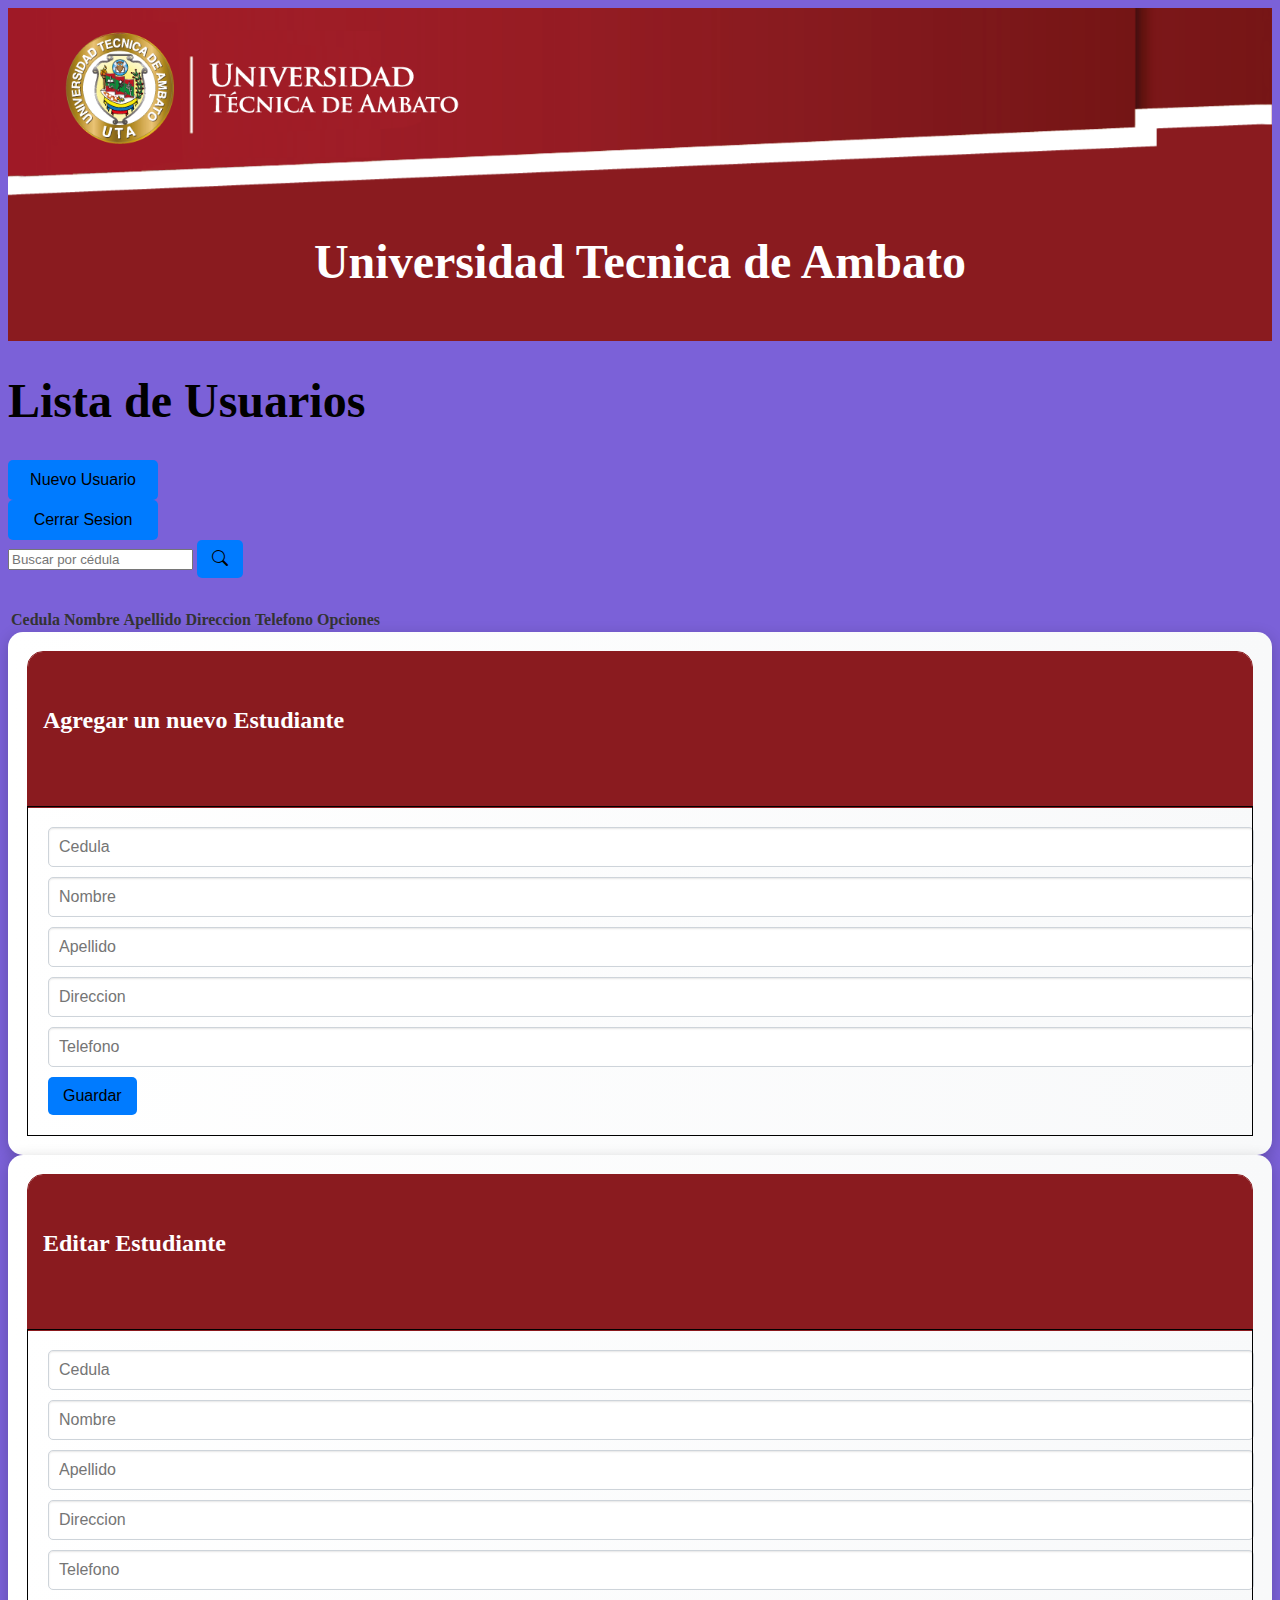
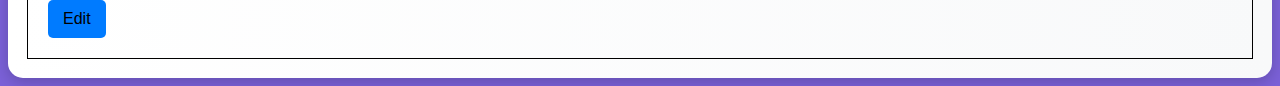
<file: src/main/resources/static/index.html>
<!doctype html>
<html lang="en">

<head>
    <meta charset="UTF-8">
    <meta name="viewport"
        content="width=device-width, user-scalable=no, initial-scale=1.0, maximum-scale=1.0, minimum-scale=1.0">
    <meta http-equiv="X-UA-Compatible" content="ie=edge">
    <title>Administrador</title>
    <link href="https://cdn.jsdelivr.net/npm/bootstrap@5.3.2/dist/css/bootstrap.min.css" rel="stylesheet"
        integrity="sha384-T3c6CoIi6uLrA9TneNEoa7RxnatzjcDSCmG1MXxSR1GAsXEV/Dwwykc2MPK8M2HN" crossorigin="anonymous">
    <script src="https://cdn.jsdelivr.net/npm/bootstrap@5.3.2/dist/js/bootstrap.bundle.min.js"
        integrity="sha384-C6RzsynM9kWDrMNeT87bh95OGNyZPhcTNXj1NW7RuBCsyN/o0jlpcV8Qyq46cDfL"
        crossorigin="anonymous"></script>
        <link rel="stylesheet" href="https://cdn.jsdelivr.net/npm/bootstrap-icons@1.11.3/font/bootstrap-icons.min.css">
    <script src="https://code.jquery.com/jquery-3.6.4.min.js"></script>
    <link href="estilos.css" rel="stylesheet">
</head>
<style>
    header {
        padding-top: 0%;
        position: relative;
        margin: auto;
        text-align: center;
        background-color: #8a1b1f;
        border: 0px;
        width: 100%;
        height: auto;
        padding-bottom: 20px;


    }

    header img {
        width: 100%;
        height: 100%;
        object-fit: cover;

    }

    header h1 {

        padding-bottom: 0px;
        font-family: 'Times New Roman', Times, serif;
        font-size: 300%;
        color: white;

    }

    h1 {

        padding-bottom: 0px;
        font-family: 'Times New Roman', Times, serif;
        font-size: 300%;
        color: black;

    }

    .modal-content {
        background: linear-gradient(to right, #ffffff, #f8f9fa);
        border-radius: 15px;
        box-shadow: 0px 4px 15px rgba(0, 0, 0, 0.2);
        padding: 20px;
    }

    .modal-header {
        background-color: #8a1b1f;
        color: white;
        border-top-left-radius: 15px;
        border-top-right-radius: 15px;
        padding: 15px;
        outline: #8a1b1f 1px solid;
    }

    .modal-title {
        font-size: 1.5rem;
        font-weight: bold;
    }

    .modal-body {
        padding: 20px;
        outline: 1px solid black;
    }

    .modal-footer {
        border-top: 1px solid #e9ecef;
        padding: 15px;
        text-align: right;
    }

    .btn-close {
        color: white;
        background: none;
        border: none;
        font-size: 1.25rem;
        opacity: 0.8;
    }

    .btn-close:hover {
        opacity: 1;
    }

    .form-controll {
        width: 100%;
        padding: 10px;
        margin-bottom: 10px;
        border: 1px solid #ced4da;
        border-radius: 5px;
        font-size: 1rem;
        box-shadow: inset 0 1px 2px rgba(0, 0, 0, 0.1);
    }

    .btn-primary {
        background-color: #007bff;
        border: none;
        border-radius: 5px;
        padding: 10px 15px;
        font-size: 1rem;
        transition: background-color 0.3s ease;
    }

    .btn-primary:hover {
        background-color: #0056b3;
    }
</style>
<header>
    <img class="imagenheader" src="contabilidad.png" alt="imagenConta">
    <h1>Universidad Tecnica de Ambato</h1>
</header>

<body class="bg-light">

    <div class="container mt-5">
        <!-- Header Section -->

        <body>
            <div class="container mt-5">
                <div class="d-flex justify-content-between mb-4">
                    <h1 class="text-center" style="color:  rgb(0, 0, 0); width: 100%;">Lista de Usuarios</h1>

                    <div>
                        <button type="button" id="btn-add-user" class="btn btn-primary btn-sm mb-3"
                            data-bs-toggle="modal" data-bs-target="#addNewUser">Nuevo Usuario</button>
                        <br>
                        <form id="logout-form" action="https://loginspringboot-vcjl.onrender.com/logout" method="post">
                            <button type="submit" id="btn-logout" class="btn btn-primary btn-sm btn-danger"
                                data-bs-toggle="modal" data-bs-target="#logout">Cerrar Sesion</button>
                        </form>
                    </div>

                </div>
            </div>

            <div class="container mt-5" style="padding-bottom: 30px;">
                <div class="row">
                    <div class="col-md-4">
                        <form class="d-flex" th:action="" method="get">
                            <div class="input-group">
                                <input class="form-control form-control-lg" type="search" placeholder="Buscar por cédula"
                                       aria-label="Search" name="cedula">
                                <button class="btn btn-primary px-4" type="submit">
                                    <i class="bi bi-search"></i>
                                </button>
                            </div>
                        </form>
                    </div>
                </div>
            </div>



            <div class="table-responsive">
                <table class="table table-striped table-hover shadow-sm rounded" id="tblUsers">

                    <thead class="table-dark">
                        <tr>
                            <th scope="col">Cedula</th>
                            <th scope="col">Nombre</th>
                            <th scope="col">Apellido</th>
                            <th scope="col">Direccion</th>
                            <th scope="col">Telefono</th>
                            <th scope="col">Opciones</th>
                        </tr>
                    </thead>
                    <tbody>

                    </tbody>
                </table>
            </div>
            <div class="modal" tabindex="-1" id="addNewUser">
                <div class="modal-dialog">
                    <div class="modal-content">
                        <div class="modal-header">
                            <h5 class="modal-title">Agregar un nuevo Estudiante</h5>
                            <button type="button" class="btn-close" data-bs-dismiss="modal" aria-label="Close"></button>
                        </div>
                        <div class="modal-body">
                            <form id="add-user-form">
                                <input type="text" class="form-controll mb-3" name="cedula" placeholder="Cedula"
                                    id="cedula">
                                <input type="text" class="form-controll mb-3" name="nombre" placeholder="Nombre"
                                    id="nombre">
                                <input type="text" class="form-controll mb-3" name="apellido" placeholder="Apellido"
                                    id="apellido">
                                <input type="text" class="form-controll mb-3" name="direccion" placeholder="Direccion"
                                    id="direccion">
                                <input type="text" class="form-controll mb-3" name="telefono" placeholder="Telefono"
                                    id="telefono">
                                <button type="submit" class="btn btn-primary">Guardar</button>
                            </form>
                        </div>

                    </div>
                </div>
            </div>
            <div class="modal" tabindex="-1" id="editNewUser">
                <div class="modal-dialog">
                    <div class="modal-content">
                        <div class="modal-header">
                            <h5 class="modal-title">Editar Estudiante</h5>
                            <button type="button" class="btn-close" data-bs-dismiss="modal" aria-label="Close"></button>
                        </div>
                        <div class="modal-body">
                            <form id="edit-user-form">
                                <input type="text" class="form-controll mb-3" name="cedula" placeholder="Cedula"
                                    id="ecedula" readonly>
                                <input type="text" class="form-controll mb-3" name="nombre" placeholder="Nombre"
                                    id="enombre">
                                <input type="text" class="form-controll mb-3" name="apellido" placeholder="Apellido"
                                    id="eapellido">
                                <input type="text" class="form-controll mb-3" name="direccion" placeholder="Direccion"
                                    id="edireccion">
                                <input type="text" class="form-controll mb-3" name="telefono" placeholder="Telefono"
                                    id="etelefono">
                                <button type="submit" class="btn btn-primary">Edit</button>
                            </form>
                        </div>

                    </div>
                </div>
            </div>
    </div>
    <script src="function.js" type="text/javascript"></script>
</body>

</html>
</file>
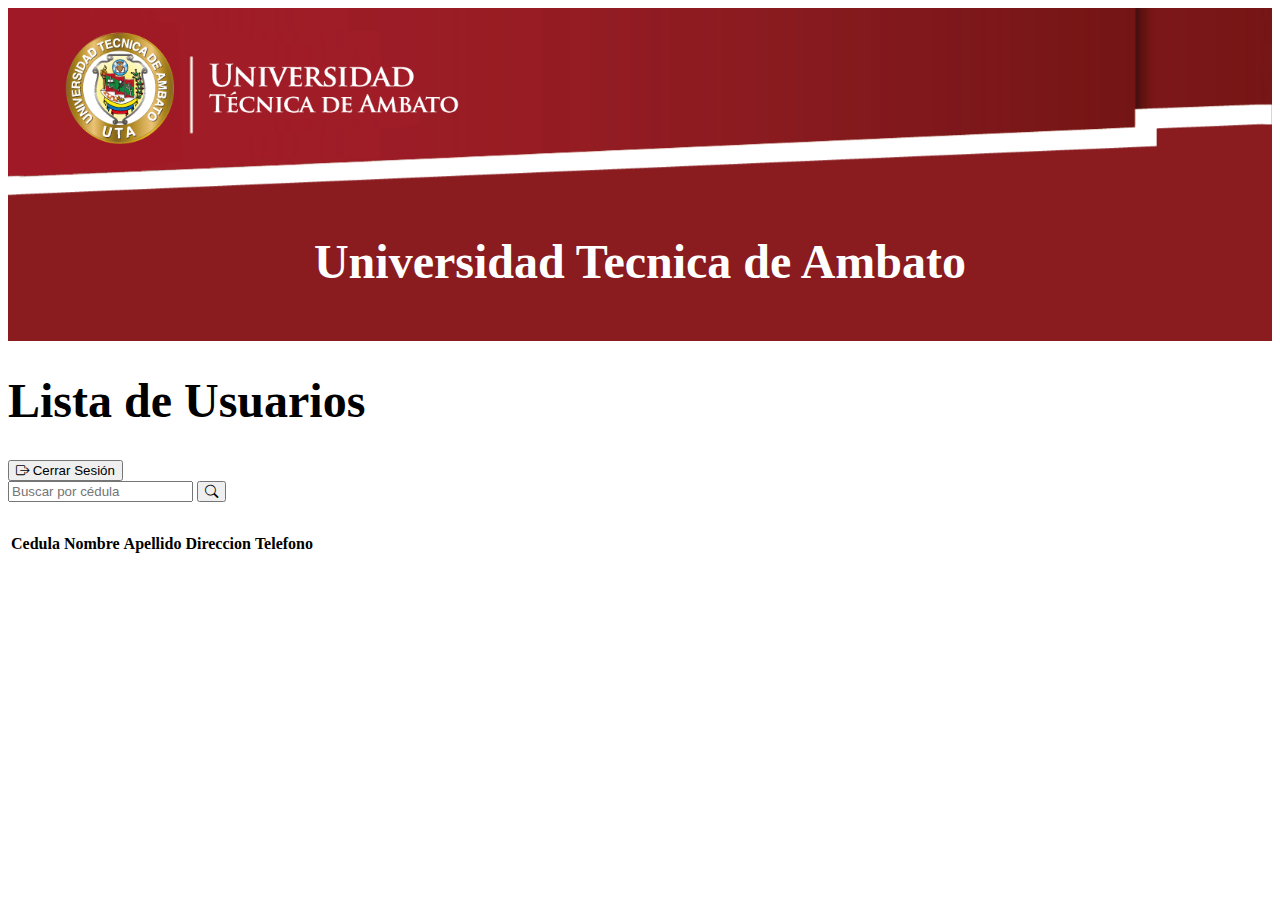
<file: src/main/resources/static/user.html>
<!doctype html>
<html lang="en">
<head>
    <meta charset="UTF-8">
    <meta name="viewport" content="width=device-width, initial-scale=1.0">
    <meta http-equiv="X-UA-Compatible" content="ie=edge">
    <title>Lista de Usuarios</title>
    <link href="https://cdn.jsdelivr.net/npm/bootstrap@5.3.2/dist/css/bootstrap.min.css" rel="stylesheet" integrity="sha384-T3c6CoIi6uLrA9TneNEoa7RxnatzjcDSCmG1MXxSR1GAsXEV/Dwwykc2MPK8M2HN" crossorigin="anonymous">
    <script src="https://cdn.jsdelivr.net/npm/bootstrap@5.3.2/dist/js/bootstrap.bundle.min.js" integrity="sha384-C6RzsynM9kWDrMNeT87bh95OGNyZPhcTNXj1NW7RuBCsyN/o0jlpcV8Qyq46cDfL" crossorigin="anonymous"></script>
    <script src="https://code.jquery.com/jquery-3.6.4.min.js"></script>
    <link rel="stylesheet" href="https://cdn.jsdelivr.net/npm/bootstrap-icons@1.11.3/font/bootstrap-icons.min.css">
</head>
<style>
    header{ 
    padding-top: 0%;
    position: relative;
    margin: auto;
    text-align: center;
    background-color: #8a1b1f;
    border: 0px;
    width: 100%;
    height: auto;
    padding-bottom: 20px;
    
    
  }
  header img {
    width: 100%;
    height: 100%;
    object-fit: cover;
    
  }
  
  header h1{
    
    padding-bottom: 0px;
    font-family: 'Times New Roman', Times, serif;
    font-size: 300%;
    color: white;
    
}
h1{
    
    padding-bottom: 0px;
    font-family: 'Times New Roman', Times, serif;
    font-size: 300%;
    color: black;
    
}
</style>
<header>
    <img class="imagenheader" src="contabilidad.png" alt="imagenConta">
    <h1>Universidad Tecnica de Ambato</h1>
</header>

<body class="bg-light">

<div class="container mt-5" style="padding-bottom: 100px">
    <!-- Header Section -->
    <div class="d-flex justify-content-between align-items-center mb-4">
        <h1 class="">Lista de Usuarios</h1>
        <form id="logout-form" action="https://loginspringboot-vcjl.onrender.com/logout" method="post">
            <button type="submit" id="btn-logout" class="btn btn-danger btn-sm">
                <i class="bi bi-box-arrow-right"></i> Cerrar Sesión
            </button>
        </form>
    </div>

    <div class="container mt-5" style="padding-bottom: 30px;">
        <div class="row">
            <div class="col-md-4">
                <form class="d-flex" th:action="" method="get">
                    <div class="input-group">
                        <input class="form-control form-control-lg" type="search" placeholder="Buscar por cédula"
                               aria-label="Search" name="cedula">
                        <button class="btn btn-primary px-4" type="submit">
                            <i class="bi bi-search"></i>
                        </button>
                    </div>
                </form>
            </div>
        </div>
    </div>
    <!-- User Table -->
    <div class="table-responsive">
        <table class="table table-striped table-hover shadow-sm rounded" id="tblUsers">
            <thead class="table-dark">
            <tr>
                <th scope="col">Cedula</th>
                <th scope="col">Nombre</th>
                <th scope="col">Apellido</th>
                <th scope="col">Direccion</th>
                <th scope="col">Telefono</th>
            </tr>
            </thead>
            <tbody>

            <!-- Content dynamically loaded -->
            
        </tbody>
        </table>
    </div>
</div>

<script src="usershow.js" type="text/javascript"></script>
</body>
</html>
</file>
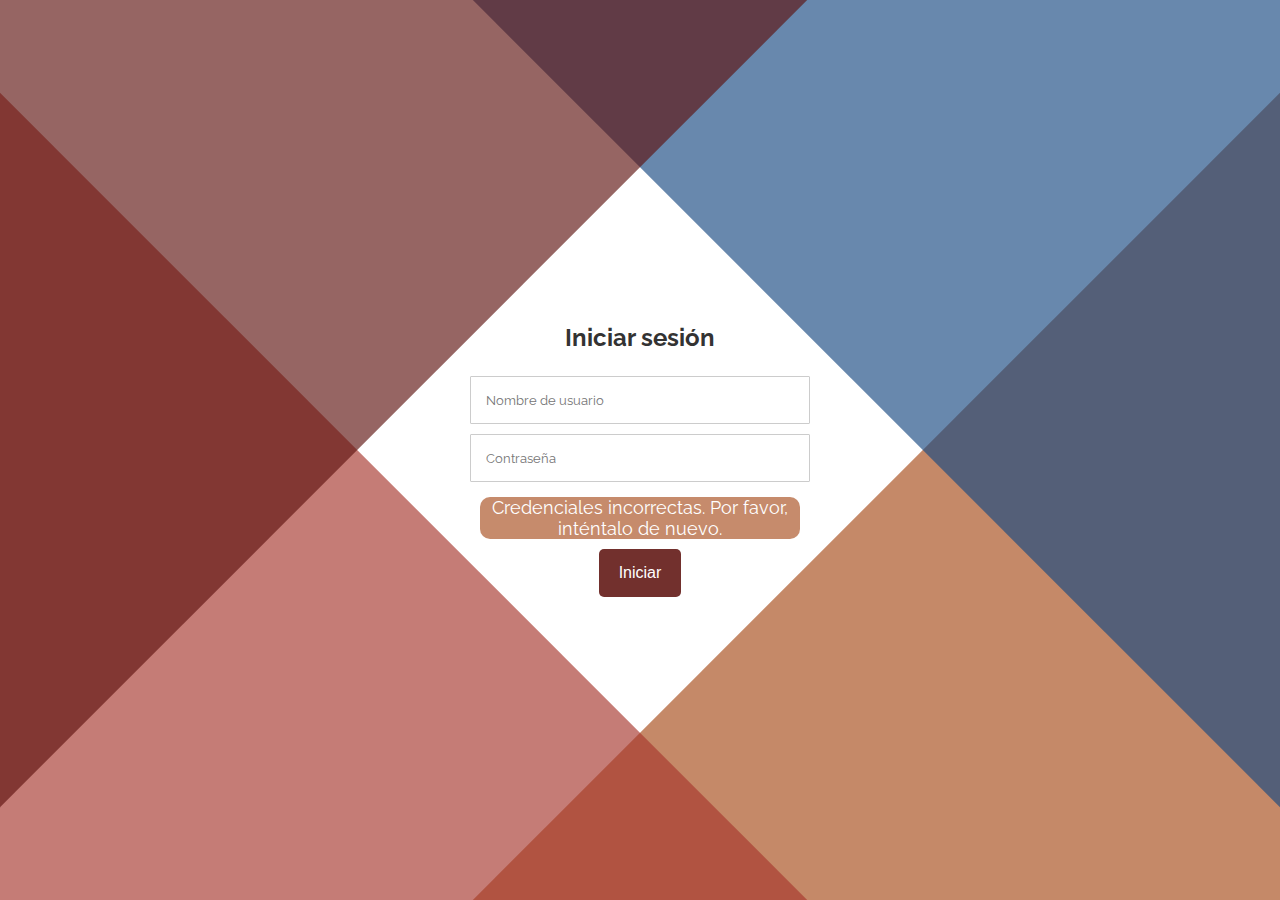
<file: src/main/resources/templates/login.html>
<!DOCTYPE html>
<html lang="en">
<head>
    <meta charset="UTF-8">
    <meta name="viewport" content="width=device-width, initial-scale=1.0">
    <link href="https://fonts.googleapis.com/css?family=Raleway:400,700" rel="stylesheet">

    <title>Inicio Sesion</title>   
</head>
<style>
  /* Reinicio básico para eliminar márgenes y rellenos */
  html, body {
    margin: 0;
    padding: 0;
    width: 100%;
    height: 100%;
    overflow: hidden;
  }

  *, *:before, *:after {
    box-sizing: border-box;
  }

  body {
    font-family: 'Raleway', sans-serif;
    min-height: 100vh;
    background-image: url(''); /* Cambia esta URL por la ruta de tu imagen */
    background-size: cover;
    background-position: center;
    background-repeat: no-repeat;
  }

  .container {
    position: absolute;
    width: 100%;
    height: 100%;
    overflow: hidden;
  }

  .container:hover .top:before,
  .container:active .top:before,
  .container:hover .bottom:before,
  .container:active .bottom:before,
  .container:hover .top:after,
  .container:active .top:after,
  .container:hover .bottom:after,
  .container:active .bottom:after {
    margin-left: 200px;
    transform-origin: -200px 50%;
    transition-delay: 0s;
  }

  .container:hover .center,
  .container:active .center {
    opacity: 1;
    transition-delay: 0.2s;
  }

  .top:before,
  .bottom:before,
  .top:after,
  .bottom:after {
    content: '';
    display: block;
    position: absolute;
    width: 200vmax;
    height: 200vmax;
    top: 50%;
    left: 50%;
    margin-top: -100vmax;
    transform-origin: 0 50%;
    transition: all 0.5s cubic-bezier(0.445, 0.05, 0, 1);
    z-index: 10;
    opacity: 0.65;
    transition-delay: 0.2s;
  }

  .top:before {
    transform: rotate(45deg);
    background: #A64917; /* Naranja rojizo */
  }

  .top:after {
    transform: rotate(135deg);
    background: #A6362D; /* Tono claro derivado */
  }

  .bottom:before {
    transform: rotate(-45deg);
    background: #174881; /* Complementario claro */
  }

  .bottom:after {
    transform: rotate(-135deg);
    background: #5E1210; /* Tono oscuro derivado */
  }

  .center {
    position: absolute;
    width: 400px;
    height: 400px;
    top: 50%;
    left: 50%;
    margin-left: -200px;
    margin-top: -200px;
    display: flex;
    flex-direction: column;
    justify-content: center;
    align-items: center;
    padding: 30px;
    opacity: 0;
    transition: all 0.5s cubic-bezier(0.445, 0.05, 0, 1);
    transition-delay: 0s;
    color: #333;
    background-color: rgba(255, 255, 255, 0.8); /* Fondo semitransparente */
    border-radius: 10px;
  }

  .center input {
    width: 100%;
    padding: 15px;
    margin: 5px;
    border-radius: 1px;
    border: 1px solid #ccc;
    font-family: inherit;
  }

  .error-message {

    background-color: #a64917a2;
    border-radius: 10px;
    color: white;
    font-size: 18px;
    margin: 10px 10px;
    text-align: center;
  }
</style>
<body>

    <div class="container">
      <div class="top"></div>
      <div class="bottom"></div>
      <form method="post">
        <div class="center">
          <h2>Iniciar sesión</h2>
          <input type="text" name="username" id="username" placeholder="Nombre de usuario" required>
          <input type="password" placeholder="Contraseña" name="password" required>
          <div th:if="${param.error}" class="error-message">
              Credenciales incorrectas. Por favor, inténtalo de nuevo.
          </div>
          <button style="background-color: #5e1310e0; color: white; padding: 15px 20px; border: none; border-radius: 5px; cursor: pointer; font-size: 16px;">Iniciar</button>
        </div>
      </form>
    </div>

</body>
</html>
</file>
<file: src/main/resources/static/estilos.css>
/* Estilo para hacer los botones más pequeños */
 #btn-logout {
 width: 150px;      /* Ancho del botón */
    height: 40px;
}
#btn-add-user{
width: 150px;      /* Ancho del botón */
    height: 40px;
}
/* styles.css */

body {
    color: #333;
      background: #7b61d8;
}

h1 {
    color: #ff0000;
}
</file>
